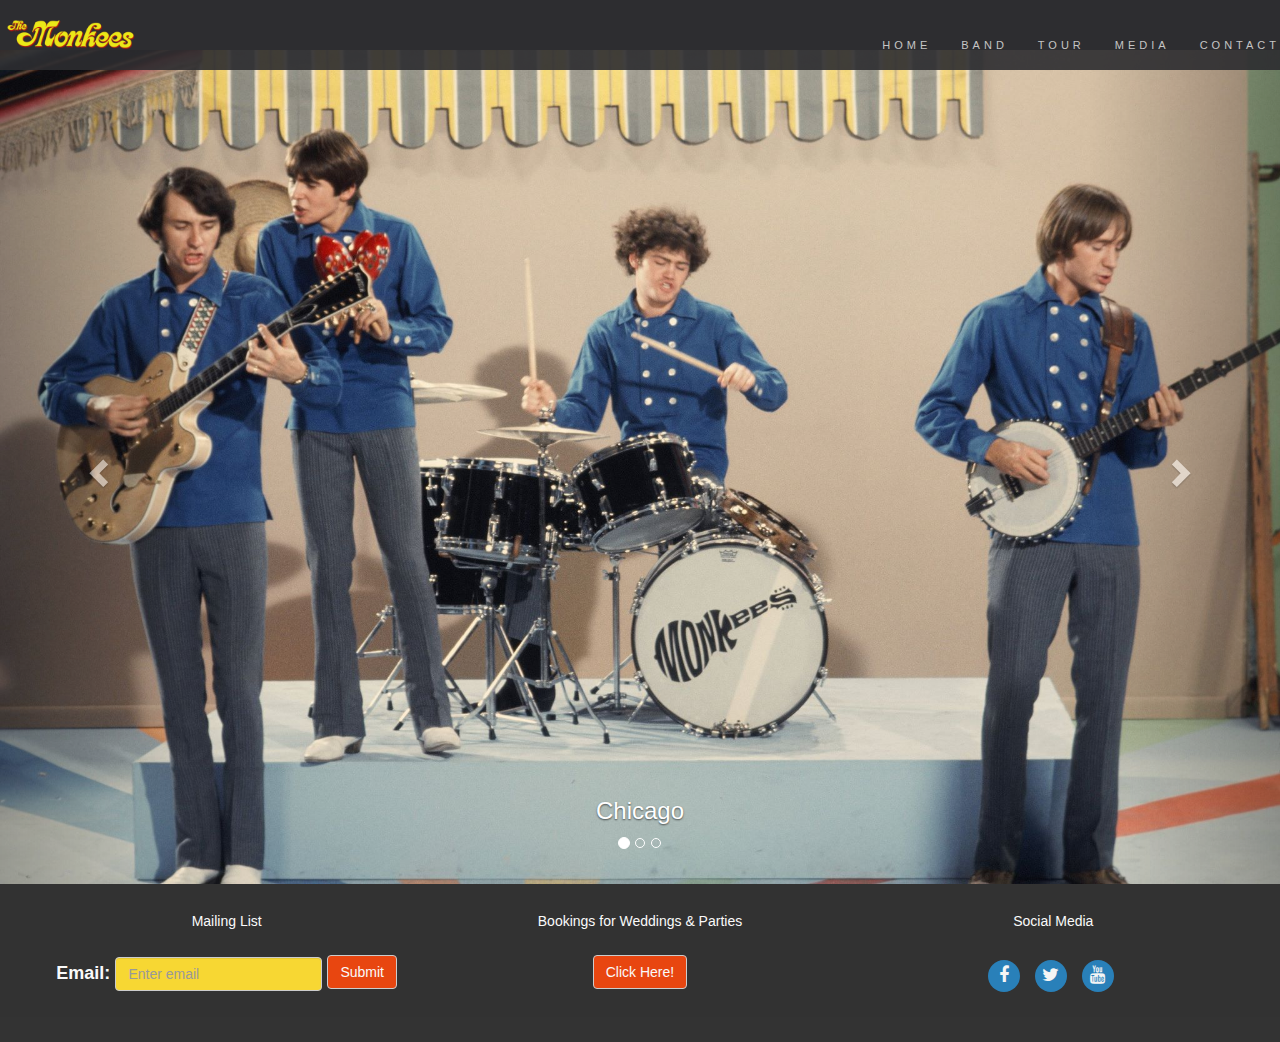
<file: index.html>
<!DOCTYPE html>
<html lang="en">

<head>
    <meta charset="UTF-8">
    <meta name="viewport" content="width=device-width, initial-scale=1.0">
    <meta http-equiv="X-UA-Compatible" content="ie=edge">

    <link rel="stylesheet" href="https://maxcdn.bootstrapcdn.com/bootstrap/3.3.7/css/bootstrap.min.css" integrity="sha384-BVYiiSIFeK1dGmJRAkycuHAHRg32OmUcww7on3RYdg4Va+PmSTsz/K68vbdEjh4u" crossorigin="anonymous" type="text/css" />
    <script src="https://ajax.googleapis.com/ajax/libs/jquery/3.3.1/jquery.min.js"></script>
    <script src="https://maxcdn.bootstrapcdn.com/bootstrap/3.3.7/js/bootstrap.min.js"></script>
    <link rel="stylesheet" href="https://cdnjs.cloudflare.com/ajax/libs/font-awesome/4.7.0/css/font-awesome.min.css">
    <link rel="stylesheet" href="assets/css/style.css" type="text/css" />
    <style>
        html {
            background-color: #333;
            -moz-background-size: cover;
            -webkit-background-size: cover;
            -o-background-size: cover;
            background-size: cover;
        }

        #myBtn {
            display: none;
            position: fixed;
            bottom: 20px;
            right: 30px;
            z-index: 99;
            font-size: 18px;
            border: none;
            outline: none;
            background-color: grey;
            color: white;
            cursor: pointer;
            padding: 15px;
            border-radius: 4px;
        }

        #myBtn:hover {
            background-color: #555;
        }
    </style>
    <title>The Monkees</title>
</head>
<body>
    <button onclick="topFunction()" id="myBtn" title="Go to top">Top</button>

    <script>
        // When the user scrolls down 20px from the top of the document, show the button
        window.onscroll = function() { scrollFunction() };

        function scrollFunction() {
            if (document.body.scrollTop > 20 || document.documentElement.scrollTop > 20) {
                document.getElementById("myBtn").style.display = "block";
            }
            else {
                document.getElementById("myBtn").style.display = "none";
            }
        }

        // When the user clicks on the button, scroll to the top of the document
        function topFunction() {
            document.body.scrollTop = 0;
            document.documentElement.scrollTop = 0;
        }
    </script>
    <header>
        <nav class="navbar navbar-default navbar-fixed-top">
            <div class="container-fluid">
                <div class="navbar-header">
                    <button type="button" class="navbar-toggle" data-toggle="collapse" data-target="#myNavbar">
                        <span class="icon-bar"></span>
                        <span class="icon-bar"></span>
                        <span class="icon-bar"></span>                        
                    </button>
                    <a class="navbar-brand" href="index.html">
                      <img src="assets/images/logo.png" alt="logo" class="img-responsive" style="max-height: 50px; margin-top: -5%; margin-left: 5%;">
                    </a>
                </div>
                <div class="collapse navbar-collapse" id="myNavbar">
                    <ul class="nav navbar-nav navbar-right">
                        <li><a href="index.html">HOME</a></li>
                        <li><a href="band.html">BAND</a></li>
                        <li><a href="tour.html">TOUR</a></li>
                        <li><a href="media.html">MEDIA</a></li>
                        <li><a href="contact.html">CONTACT</a></li>
                    </ul>
                </div>
            </div>
        </nav>
    </header>
    <section>
        <div class="container-fluid">
            <div id="myCarousel" class="carousel slide" data-ride="carousel">
                <!-- Indicators -->
                <ol class="carousel-indicators">
                    <li data-target="#myCarousel" data-slide-to="0" class="active"></li>
                    <li data-target="#myCarousel" data-slide-to="1"></li>
                    <li data-target="#myCarousel" data-slide-to="2"></li>
                </ol>
                <div class="carousel-inner">
                    <div class="item active">
                        <img src="assets/images/themonkeeslive2.jpg" alt="Chicago" style="width:100%;">
                        <div class="carousel-caption">
                            <h3>Chicago</h3>
                        </div>
                    </div>
                    <div class="item">
                        <img src="assets/images/themonkeeslive.jpg" alt="Los Angeles" style="width:100%;">
                        <div class="carousel-caption">
                            <h3>New York</h3>
                        </div>
                    </div>
                    <div class="item">
                        <img src="assets/images/calive.jpg" alt="CA" style="width:100%;">
                        <div class="carousel-caption">
                            <h3>Sult Lake City, Utah</h3>
                        </div>
                    </div>
                </div>

                <!-- Left and right controls -->
                <a class="left carousel-control" href="#myCarousel" data-slide="prev">
          <span class="glyphicon glyphicon-chevron-left"></span>
          <span class="sr-only">Previous</span>
        </a>
                <a class="right carousel-control" href="#myCarousel" data-slide="next">
          <span class="glyphicon glyphicon-chevron-right"></span>
          <span class="sr-only">Next</span>
        </a>
            </div>
        </div>
    </section>
    <footer class="container-fluid">
        <div id="footer-details" class="margin-footer">
            <div class="col-sm-4">
                <h5 class="uppercase general-sub">Mailing List</h5>
                <form class="form-inline">
                    <div class="form-group">
                        <label for="email">Email:</label>
                        <input type="email" class="form-control" id="email" placeholder="Enter email" name="email" required>
                    </div>
                    <button type="submit" class="btn btn-default">Submit</button>
                </form>
            </div>
            <div class="col-sm-4">
                <h5 class="uppercase general-sub">Bookings for Weddings & Parties</h5>
                <a href="contact.html" class="contact"><i class="" aria-hidden="true"></i>
               <button type="click here" class="btn btn-default">Click Here!</button></a>
            </div>
            <div class="col-sm-4">
                <h5 class="uppercase general-sub">Social Media</h5>
                <ul class="list-inline social-links">
                    <li><a href="https://www.facebook.com/TheMonkees/" target="_blank"><i class="fa fa-facebook"></i></a></li>
                    <li><a href="https://twitter.com/themonkees?lang=en" target="_blank"><i class="fa fa-twitter"></i></a></li>
                    <li><a href="https://www.youtube.com/channel/UCv1oY0OLtsEySHeP1TkYNqA" target="_blank"><i class="fa fa-youtube"></i></a></li>
                </ul>
            </div>
        </div>
    </footer>
</body>
</html>
</file>
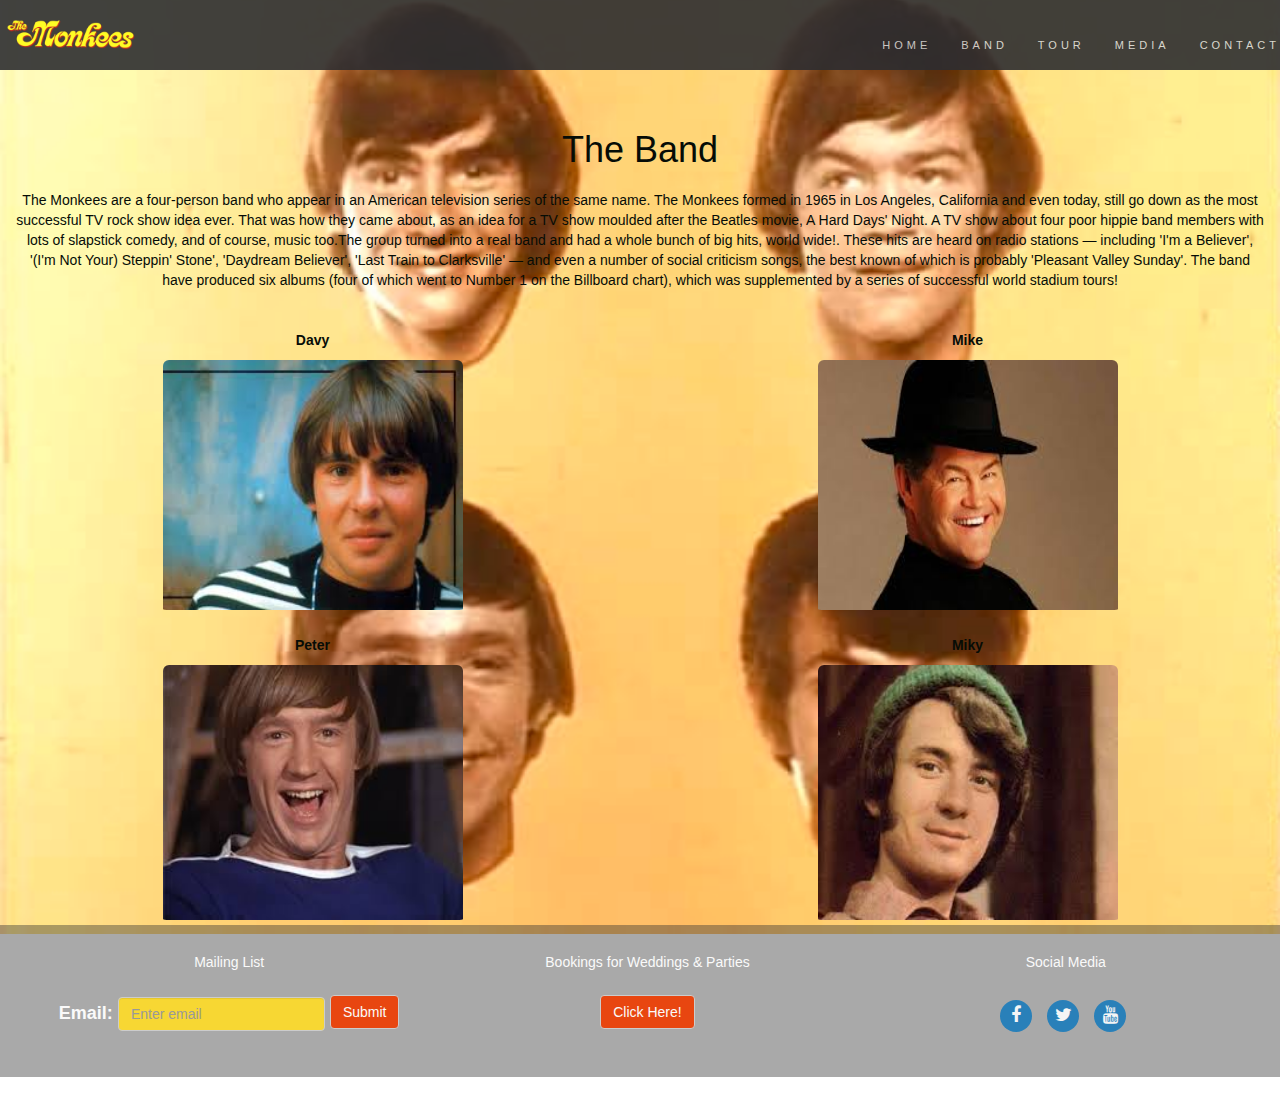
<file: band.html>
<!DOCTYPE html>
<html lang="en">

<head>
   <meta charset="UTF-8">
   <meta name="viewport" content="width=device-width, initial-scale=1.0">
   <meta http-equiv="X-UA-Compatible" content="ie=edge">
   <link rel="stylesheet" href="https://maxcdn.bootstrapcdn.com/bootstrap/3.3.7/css/bootstrap.min.css" integrity="sha384-BVYiiSIFeK1dGmJRAkycuHAHRg32OmUcww7on3RYdg4Va+PmSTsz/K68vbdEjh4u" crossorigin="anonymous" type="text/css" />
   <script src="https://ajax.googleapis.com/ajax/libs/jquery/3.3.1/jquery.min.js"></script>
   <script src="https://maxcdn.bootstrapcdn.com/bootstrap/3.3.7/js/bootstrap.min.js"></script>
   <link rel="stylesheet" href="https://cdnjs.cloudflare.com/ajax/libs/font-awesome/4.7.0/css/font-awesome.min.css">
   <link rel="stylesheet" href="assets/css/style.css" type="text/css" />
   <style type="text/css">
      html {
         background: url(assets/images/closing-title2.jpg) no-repeat center center fixed;
         -moz-background-size: cover;
         -webkit-background-size: cover;
         -o-background-size: cover;
         background-size: cover;
      }

      .band-info-item {
         text-align: center;
         padding-left: 220px;
         margin-bottom: 20px;
         display: block;
         clear: both;
         width: 90%;
         padding-top: 2px;
         font-weight: 600;

         font-size: 20px;

      }

      #myBtn {
         display: none;
         position: fixed;
         bottom: 20px;
         right: 30px;
         z-index: 99;
         font-size: 18px;
         border: none;
         outline: none;
         background-color: grey;
         color: white;
         cursor: pointer;
         padding: 15px;
         border-radius: 4px;
      }

      #myBtn:hover {
         background-color: #555;
      }
   </style>
   <title>The Monkees</title>
</head>

<body>
   <button onclick="topFunction()" id="myBtn" title="Go to top">Top</button>

   <script>
      // When the user scrolls down 20px from the top of the document, show the button
      window.onscroll = function() { scrollFunction() };

      function scrollFunction() {
         if (document.body.scrollTop > 20 || document.documentElement.scrollTop > 20) {
            document.getElementById("myBtn").style.display = "block";
         }
         else {
            document.getElementById("myBtn").style.display = "none";
         }
      }

      // When the user clicks on the button, scroll to the top of the document
      function topFunction() {
         document.body.scrollTop = 0;
         document.documentElement.scrollTop = 0;
      }
   </script>
   <header>
      <nav class="navbar navbar-default navbar-fixed-top">
         <div class="container-fluid">
            <div class="navbar-header">
               <button type="button" class="navbar-toggle" data-toggle="collapse" data-target="#myNavbar">
                        <span class="icon-bar"></span>
                        <span class="icon-bar"></span>
                        <span class="icon-bar"></span>                        
                     </button>
               <a class="navbar-brand" href="index.html">
                  <img src="assets/images/logo.png" alt="logo" class="img-responsive" style="max-height: 50px; margin-top: -5%; margin-left: 5%;">
                  </a>
            </div>
            <div class="collapse navbar-collapse" id="myNavbar">
               <ul class="nav navbar-nav navbar-right">
                  <li><a href="index.html">HOME</a></li>
                  <li><a href="band.html">BAND</a></li>
                  <li><a href="tour.html">TOUR</a></li>
                  <li><a href="media.html">MEDIA</a></li>
                  <li><a href="contact.html">CONTACT</a></li>
               </ul>
            </div>
         </div>
      </nav>
   </header>
   <section>
      <div id="band" class="container-fluid text-center">
         <div class="row row-table">
            <div class="col-xs-12 col-sm-12 col-md-4 bg-color-band-info section-column">
               <h1 class="section-heading uppercase">The Band</h1>
               <br>
               <p="band-info-item">
                  The Monkees are a four-person band who appear in an American television series of the same name. The Monkees formed in 1965 in Los Angeles, California and even today, still go down as the most successful TV rock show idea ever. That was how they came
                  about, as an idea for a TV show moulded after the Beatles movie, A Hard Days' Night. A TV show about four poor hippie band members with lots of slapstick comedy, and of course, music too.The group turned into a real band and had a whole
                  bunch of big hits, world wide!. These hits are heard on radio stations — including 'I'm a Believer', '(I'm Not Your) Steppin' Stone', 'Daydream Believer', 'Last Train to Clarksville' — and even a number of social criticism songs, the
                  best known of which is probably 'Pleasant Valley Sunday'. The band have produced six albums (four of which went to Number 1 on the Billboard chart), which was supplemented by a series of successful world stadium tours!
                  </p>
            </div>
         </div>
         <div class="row">
            <div class="col-xs-12 col-sm-12 col-lg-6">
               <p class="text-center"><strong>Davy</strong></p>
               <a href="#demo" data-toggle="collapse">
                  <img src="assets/images/dj.jpg" class="img-rounded" alt="Davy Jones" width="300" height="255" style="padding-bottom: 5px">
                  </a>
               <div id="demo" class="collapse">
                  <p>Lead Vocals</p>
               </div>
            </div>
            <div class="col-xs-12 col-sm-12 col-lg-6">
               <p class="text-center"><strong>Mike</strong></p>
               <a href="#demo2" data-toggle="collapse">
                  <img src="assets/images/md.jpg" class="img-rounded" alt="Mike Dolenz" width="300" height="255" style="padding-bottom: 5px">
                  </a>
               <div id="demo2" class="collapse">
                  <p>Drummer and Vocals</p>
               </div>
            </div>
         </div>
         <br>
         <div class="row">
            <div class="col-xs-12 col-sm-12 col-lg-6">
               <p class="text-center"><strong>Peter</strong></p>
               <a href="#demo3" data-toggle="collapse">
                  <img src="assets/images/pt.jpg" class="img-rounded" alt="Peter Tork" width="300" height="260" style="padding-bottom: 5px">
                  </a>
               <div id="demo3" class="collapse">
                  <p>Bass Guitar and Vocals</p>
               </div>
            </div>
            <div class="col-xs-12 col-sm-12 col-lg-6">
               <p class="text-center"><strong>Miky</strong></p>
               <a href="#demo4" data-toggle="collapse">
                  <img src="assets/images/mn.jpg" class="img-rounded" alt="Michael Nesmith" width="300" height="260" style="padding-bottom: 5px">
                  </a>
               <div id="demo4" class="collapse">
                  <p>Guitarist</p>
               </div>
            </div>
         </div>
      </div>
   </section>
   <footer class="container-fluid" style="margin-right: -15px" ;>
      <div id="footer-details" class="row">
         <div class="col-sm-4">
            <h5 class="uppercase general-sub">Mailing List</h5>
            <form class="form-inline">
               <div class="form-group">
                  <label for="email">Email:</label>
                  <input type="email" class="form-control" id="email" placeholder="Enter email" name="email" required>
               </div>
               <button type="submit" class="btn btn-default">Submit</button>
            </form>
         </div>
         <div class="col-sm-4">
            <h5 class="uppercase general-sub">Bookings for Weddings & Parties</h5>
            <a href="contact.html" class="contact"><i class="" aria-hidden="true"></i>
               <button type="click here" class="btn btn-default">Click Here!</button></a>
         </div>
         <div class="col-sm-4">
            <h5 class="uppercase general-sub">Social Media</h5>
            <ul class="list-inline social-links">
               <li><a href="https://www.facebook.com/TheMonkees/" target="_blank"><i class="fa fa-facebook"></i></a></li>
               <li><a href="https://twitter.com/themonkees?lang=en" target="_blank"><i class="fa fa-twitter"></i></a></li>
               <li><a href="https://www.youtube.com/channel/UCv1oY0OLtsEySHeP1TkYNqA" target="_blank"><i class="fa fa-youtube"></i></a></li>
            </ul>
         </div>
      </div>
   </footer>
</body>
</html>
</file>
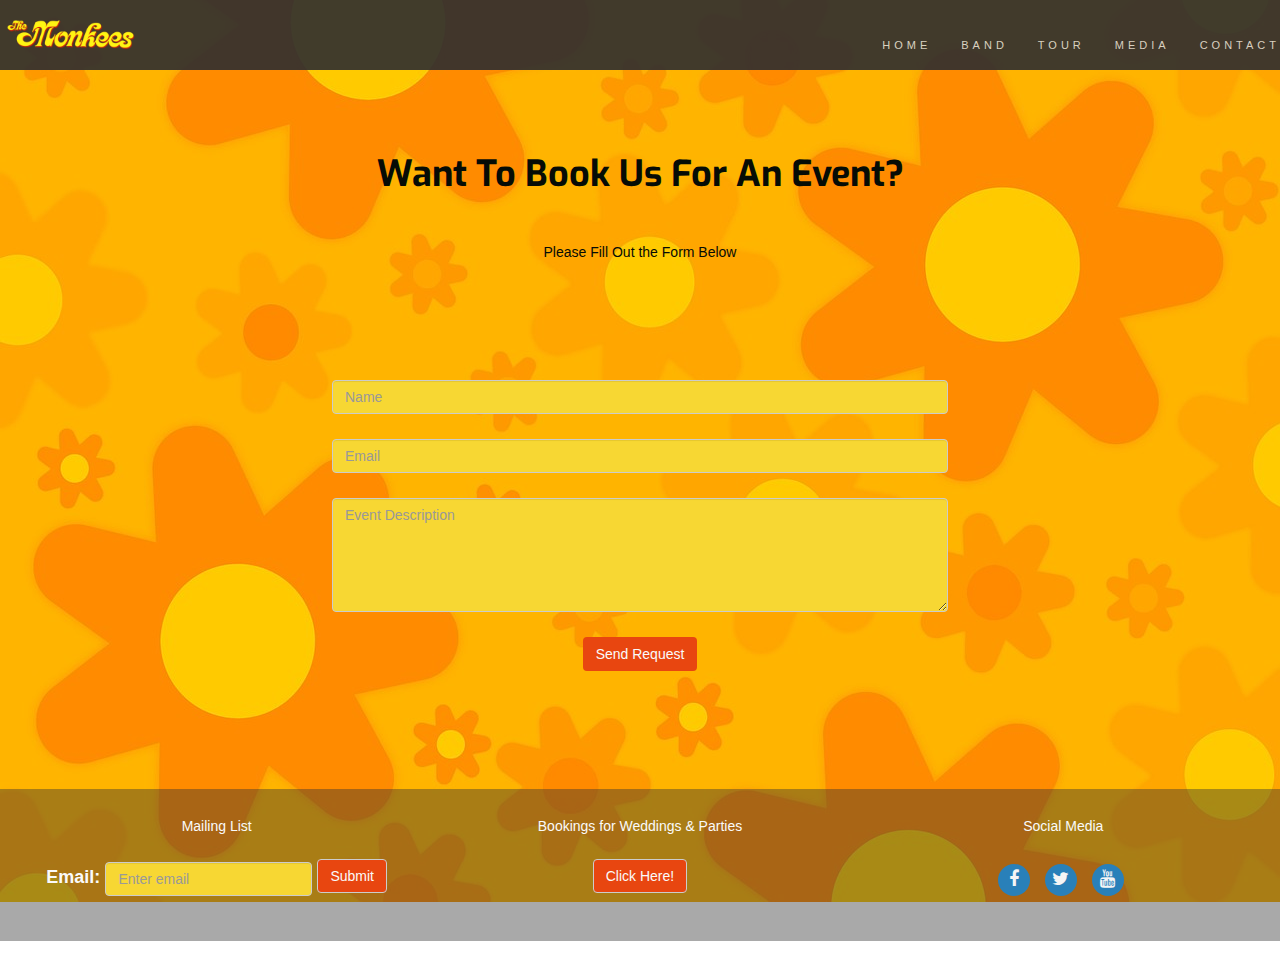
<file: contact.html>
<!DOCTYPE html>
<html lang="en">

<head>
    <meta charset="UTF-8">
    <meta name="viewport" content="width=device-width, initial-scale=1.0">
    <meta http-equiv="X-UA-Compatible" content="ie=edge">

    <link rel="stylesheet" href="https://maxcdn.bootstrapcdn.com/bootstrap/3.3.7/css/bootstrap.min.css" integrity="sha384-BVYiiSIFeK1dGmJRAkycuHAHRg32OmUcww7on3RYdg4Va+PmSTsz/K68vbdEjh4u" crossorigin="anonymous" type="text/css" />
    <script src="https://ajax.googleapis.com/ajax/libs/jquery/3.3.1/jquery.min.js"></script>
    <script src="https://maxcdn.bootstrapcdn.com/bootstrap/3.3.7/js/bootstrap.min.js"></script>
    <link rel="stylesheet" href="https://cdnjs.cloudflare.com/ajax/libs/font-awesome/4.7.0/css/font-awesome.min.css">
    <link rel="stylesheet" href="assets/css/style.css" type="text/css" />
    <style type="text/css">
        html {
            background: url(assets/images/flower-power2.jpg) no-repeat center center fixed;
            -moz-background-size: cover;
            -webkit-background-size: cover;
            -o-background-size: cover;
            background-size: cover;
        }

        #myBtn {
            display: none;
            position: fixed;
            bottom: 20px;
            right: 30px;
            z-index: 99;
            font-size: 18px;
            border: none;
            outline: none;
            background-color: grey;
            color: white;
            cursor: pointer;
            padding: 15px;
            border-radius: 4px;
        }

        #myBtn:hover {
            background-color: #555;
        }
    </style>

    <title>The Monkees</title>
</head>

<body>
    <button onclick="topFunction()" id="myBtn" title="Go to top">Top</button>

    <script>
        // When the user scrolls down 20px from the top of the document, show the button
        window.onscroll = function() { scrollFunction() };

        function scrollFunction() {
            if (document.body.scrollTop > 20 || document.documentElement.scrollTop > 20) {
                document.getElementById("myBtn").style.display = "block";
            }
            else {
                document.getElementById("myBtn").style.display = "none";
            }
        }

        // When the user clicks on the button, scroll to the top of the document
        function topFunction() {
            document.body.scrollTop = 0;
            document.documentElement.scrollTop = 0;
        }
    </script>
    <header>
        <nav class="navbar navbar-default navbar-fixed-top">
            <div class="container-fluid">
                <div class="navbar-header">
                    <button type="button" class="navbar-toggle" data-toggle="collapse" data-target="#myNavbar">
                        <span class="icon-bar"></span>
                        <span class="icon-bar"></span>
                        <span class="icon-bar"></span>                        
                    </button>

                    <a class="navbar-brand" href="index.html">
                      <img src="assets/images/logo.png" alt="logo" class="img-responsive" style="max-height: 50px; margin-top: -5%; margin-left: 5%;">
                    </a>
                </div>
                <div class="collapse navbar-collapse" id="myNavbar">
                    <ul class="nav navbar-nav navbar-right">
                        <li><a href="index.html">HOME</a></li>
                        <li><a href="band.html">BAND</a></li>
                        <li><a href="tour.html">TOUR</a></li>
                        <li><a href="media.html">MEDIA</a></li>
                        <li><a href="contact.html">CONTACT</a></li>
                    </ul>
                </div>
            </div>
        </nav>
    </header>
    <section class="container-fluid">
        <div class="row bg-color-contact">
            <h1 class="contact-heading uppercase text-center">Want To Book Us For An Event?</h1><br>
            <h5 class="uppercase text-center">Please Fill Out the Form Below</h5>
        </div>
        <div class="center-form">
            <form>
                <input type="text" name="name" class="form-control" id="fullname" placeholder="Name" required />
                <input type="text" name="emailaddress" class="form-control" id="emailaddress" placeholder="Email" required />
                <textarea rows="5" name="eventsummary" class="form-control" id="eventsummary" placeholder="Event Description" required></textarea>
                <button type="submit" class="btn btn-secondary center-block">Send Request</button>
            </form>
        </div>
    </section>
    <footer class="container-fluid" style="margin-right: -15px" ;>
        <div id="footer-details" class="row" style="margin-left: 5px" ;>
            <div class="col-sm-4">
                <h5 class="uppercase general-sub">Mailing List</h5>
                <form class="form-inline">
                    <div class="form-group">
                        <label for="email">Email:</label>
                        <input type="email" class="form-control" id="email" placeholder="Enter email" name="email" required>
                    </div>
                    <button type="submit" class="btn btn-default">Submit</button>
                </form>
            </div>
            <div class="col-sm-4">
                <h5 class="uppercase general-sub">Bookings for Weddings & Parties</h5>
                <a href="contact.html" class="contact"><i class="" aria-hidden="true"></i>
               <button type="click here" class="btn btn-default">Click Here!</button></a>
            </div>
            <div class="col-sm-4">
                <h5 class="uppercase general-sub">Social Media</h5>
                <ul class="list-inline social-links">
                    <li><a href="https://www.facebook.com/TheMonkees/" target="_blank"><i class="fa fa-facebook"></i></a></li>
                    <li><a href="https://twitter.com/themonkees?lang=en" target="_blank"><i class="fa fa-twitter"></i></a></li>
                    <li><a href="https://www.youtube.com/channel/UCv1oY0OLtsEySHeP1TkYNqA" target="_blank"><i class="fa fa-youtube"></i></a></li>
                </ul>
            </div>
        </div>
    </footer>
</body>
</html>
</file>
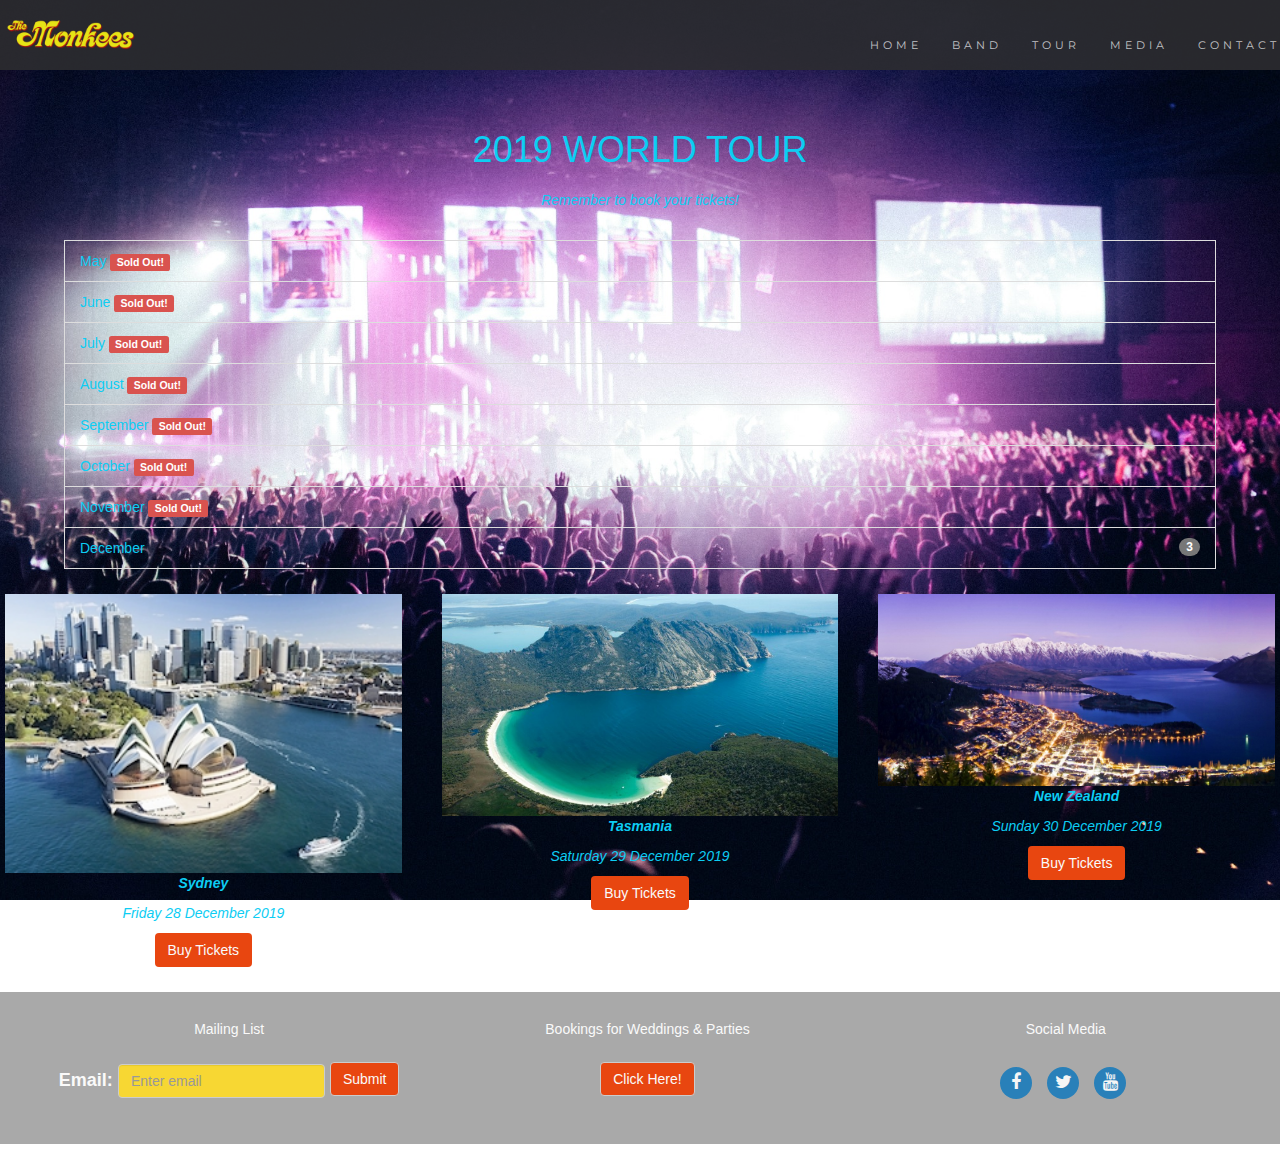
<file: tour.html>
<!DOCTYPE html>
<html lang="en">

<head>
  <meta charset="UTF-8">
  <meta name="viewport" content="width=device-width, initial-scale=1.0">
  <meta http-equiv="X-UA-Compatible" content="ie=edge">

  <link rel="stylesheet" href="https://maxcdn.bootstrapcdn.com/bootstrap/3.3.7/css/bootstrap.min.css" integrity="sha384-BVYiiSIFeK1dGmJRAkycuHAHRg32OmUcww7on3RYdg4Va+PmSTsz/K68vbdEjh4u" crossorigin="anonymous" type="text/css" />
  <script src="https://ajax.googleapis.com/ajax/libs/jquery/3.3.1/jquery.min.js"></script>
  <link href="https://fonts.googleapis.com/css?family=Lato" rel="stylesheet" type="text/css">
  <link href="https://fonts.googleapis.com/css?family=Montserrat" rel="stylesheet" type="text/css">
  <script src="https://maxcdn.bootstrapcdn.com/bootstrap/3.3.7/js/bootstrap.min.js"></script>
  <link rel="stylesheet" href="https://cdnjs.cloudflare.com/ajax/libs/font-awesome/4.7.0/css/font-awesome.min.css">
  <link rel="stylesheet" href="assets/css/style.css" type="text/css" />
  <style type="text/css">
    html {
      background: url(assets/images/tourpic1.jpg) no-repeat center center fixed;
      -moz-background-size: cover;
      -webkit-background-size: cover;
      -o-background-size: cover;
      background-size: cover;
    }

    #myBtn {
      display: none;
      position: fixed;
      bottom: 20px;
      right: 30px;
      z-index: 99;
      font-size: 18px;
      border: none;
      outline: none;
      background-color: grey;
      color: white;
      cursor: pointer;
      padding: 15px;
      border-radius: 4px;
    }

    #myBtn:hover {
      background-color: #555;
    }
    
    .responsive-container {
            padding-left: 5%;
            padding-right: 5%;
        }
        

  </style>


  <title>The Monkees</title>
</head>

<body>
  <button onclick="topFunction()" id="myBtn" title="Go to top">Top</button>

  <script>
    // When the user scrolls down 20px from the top of the document, show the button
    window.onscroll = function() { scrollFunction() };

    function scrollFunction() {
      if (document.body.scrollTop > 20 || document.documentElement.scrollTop > 20) {
        document.getElementById("myBtn").style.display = "block";
      }
      else {
        document.getElementById("myBtn").style.display = "none";
      }
    }

    // When the user clicks on the button, scroll to the top of the document
    function topFunction() {
      document.body.scrollTop = 0;
      document.documentElement.scrollTop = 0;
    }
  </script>
  <header>
    <nav class="navbar navbar-default navbar-fixed-top">
      <div class="container-fluid">
        <div class="navbar-header">
          <button type="button" class="navbar-toggle" data-toggle="collapse" data-target="#myNavbar">
                <span class="icon-bar"></span>
                <span class="icon-bar"></span>
                <span class="icon-bar"></span>                        
          </button>
                <a class="navbar-brand" href="index.html">
                    <img src="assets/images/logo.png" alt="logo" class="img-responsive" style="max-height: 50px; margin-top: -5%; margin-left: 5%;">
                </a>
        </div>
        <div class="collapse navbar-collapse" id="myNavbar">
          <ul class="nav navbar-nav navbar-right">
            <li><a href="index.html">HOME</a></li>
            <li><a href="band.html">BAND</a></li>
            <li><a href="tour.html">TOUR</a></li>
            <li><a href="media.html">MEDIA</a></li>
            <li><a href="contact.html">CONTACT</a></li>
          </ul>
        </div>
      </div>
    </nav>
  </header>
  <section>
    <div id="tour" class="bg-1">
      <div class="container-fluid">
        <h1 class="text-center">2019 WORLD TOUR</h1><br>
        <p class="text-center">Remember to book your tickets!</p>
        <div class="responsive-container">
        <ul class="list-group">
          <li class="list-group-item">May <span class="label label-danger">Sold Out!</span></li>
          <li class="list-group-item">June <span class="label label-danger">Sold Out!</span></li>
          <li class="list-group-item">July <span class="label label-danger">Sold Out!</span></li>
          <li class="list-group-item">August <span class="label label-danger">Sold Out!</span></li>
          <li class="list-group-item">September <span class="label label-danger">Sold Out!</span></li>
          <li class="list-group-item">October <span class="label label-danger">Sold Out!</span></li>
          <li class="list-group-item">November <span class="label label-danger">Sold Out!</span></li>
          <li class="list-group-item">December <span class="badge">3</span></li>
        </ul>
        </div>
        <div class="row text-center">
          <div class="col-sm-4">
            <div class="thumbnail">
              <img src="assets/images/sydney.jpg" alt="Sydney" width="400" height="300">
              <p><strong>Sydney</strong></p>
              <p>Friday 28 December 2019</p>
              <button class="btn" data-toggle="modal" data-target="#myModal">Buy Tickets</button>
            </div>
          </div>
          <div class="col-sm-4">
            <div class="thumbnail">
              <img src="assets/images/tasmania.jpg" alt="Tasmania" width="400" height="300">
              <p><strong>Tasmania</strong></p>
              <p>Saturday 29 December 2019</p>
              <button class="btn" data-toggle="modal" data-target="#myModal">Buy Tickets</button>
            </div>
          </div>
          <div class="col-sm-4">
            <div class="thumbnail">
              <img src="assets/images/new_zealand.jpg" alt="New Zealand" width="400" height="300">
              <p><strong>New Zealand</strong></p>
              <p>Sunday 30 December 2019</p>
              <button class="btn" data-toggle="modal" data-target="#myModal">Buy Tickets</button>
            </div>
          </div>
        </div>
      </div>
      <!-- Modal -->
      <div class="modal fade" id="myModal" role="dialog">
        <div class="modal-dialog">
          <!-- Modal content-->
          <div class="modal-content">
            <div class="modal-header">
              <button type="button" class="close" data-dismiss="modal">×</button>
              <h4><span class="glyphicon glyphicon-lock"></span> Tickets</h4>
            </div>
            <div class="modal-body">
              <form role="form">
                <div class="form-group">
                  <label for="psw"><span class="glyphicon glyphicon-shopping-cart"></span> Tickets, £25 per person</label>
                  <input type="number" class="form-control" id="psw" placeholder="How many?">
                </div>
                <div class="form-group">
                  <label for="usrname"><span class="glyphicon glyphicon-user"></span> Send To</label>
                  <input type="text" class="form-control" id="usrname" placeholder="Enter email">
                </div>
                <button type="submit" class="btn btn-block">Pay 
                <span class="glyphicon glyphicon-ok"></span>
              </button>
              </form>
            </div>
            <div class="modal-footer">
              <button type="submit" class="btn btn-danger btn-default pull-left" data-dismiss="modal">
            <span class="glyphicon glyphicon-remove"></span> Cancel
          </button>
              <p>Need <a href="#">help?</a></p>
            </div>
          </div>
        </div>
      </div>
    </div>
  </section>
  <footer class="container-fluid" style="margin-right: -15px" ;>
    <div id="footer-details" class="row">
      <div class="col-sm-4">
        <h5 class="uppercase general-sub">Mailing List</h5>
        <form class="form-inline">
          <div class="form-group">
            <label for="email">Email:</label>
            <input type="email" class="form-control" id="email" placeholder="Enter email" name="email" required>
          </div>
          <button type="submit" class="btn btn-default">Submit</button>
        </form>
      </div>
      <div class="col-sm-4">
        <h5 class="uppercase general-sub">Bookings for Weddings & Parties</h5>
        <a href="contact.html" class="contact"><i class="" aria-hidden="true"></i>
               <button type="click here" class="btn btn-default">Click Here!</button></a>
      </div>
      <div class="col-sm-4">
        <h5 class="uppercase general-sub">Social Media</h5>
        <ul class="list-inline social-links">
          <li><a href="https://www.facebook.com/TheMonkees/" target="_blank"><i class="fa fa-facebook"></i></a></li>
          <li><a href="https://twitter.com/themonkees?lang=en" target="_blank"><i class="fa fa-twitter"></i></a></li>
          <li><a href="https://www.youtube.com/channel/UCv1oY0OLtsEySHeP1TkYNqA" target="_blank"><i class="fa fa-youtube"></i></a></li>
        </ul>
      </div>
    </div>
  </footer>
</body>
</html>
</file>
<file: assets/css/style.css>
@import url('https://fonts.googleapis.com/css?family=Roboto:100,200,300,400,500,600,700|Exo:100,200,300,400,500,600,700');

/*-----------------------------------------Header*/

.header {
    margin: 0;
}


.title {
    font-family: "Roboto", sans-serif;
    font-weight: 200;
    font-size: 28px;
    margin-top: 20px;
    margin-bottom: 90px;
    color: #525172;
}



/*------------------------------------------Navbar*/

.navdefault {
    position: fixed;
    top: 0;
    left: 0;
    right: 0;
    background-color: #525172;
    border-color: transparent;
}

.navbar {
    font-family: Montserrat, sans-serif;
    margin-bottom: 0;
    background-color: #2d2d30;
    border: 0;
    font-size: 11px !important;
    letter-spacing: 4px;
    opacity: 0.9;
}

.navbar li a,
.navbar .navbar-brand {
    color: #d5d5d5 !important;
}

.navbar-nav li a:hover {
    color: #fff !important;
}


/*------------------------------------------Carousel*/

.carousel-inner img {
    width: 100%;
    /* Set width to 100% */
    margin: auto;
}

.carousel-caption h3 {
    color: #fff !important;
}

@media (max-width: 600px) {
    .carousel-caption {
        display: none;
        /* Hide the carousel text when the screen is less than 600 pixels wide */
    }
}

.big-1 {
    background-image: url('/assets/images/tourpic1.jpg');
    background-position: center;
    background-repeat: no-repeat;
    background-attachment: scroll;
}

.bg-1 {
    color: #0DCDF3;
}

.bg-1 p {
    font-style: italic;
}

.list-group-item {
    background-color: transparent;
}

.list-group-item:first-child {
    border-top-right-radius: 0;
    border-top-left-radius: 0;
}

.list-group-item:last-child {
    border-bottom-right-radius: 0;
    border-bottom-left-radius: 0;
}

.container-fluid {
    padding-right: 0px;
    padding-left: 0px;
    margin-right: auto;
    margin-left: auto;
}

.thumbnail {
    background-color: transparent;
    border-color: transparent;
    
}


/*------------------------------------------Band*/
.band-info-item {
    text-align: center
}


/*------------------------------------------Tour*/    

.btn {
    background-color: #e84610;
    color: #fafafa;
    
}

ul {
    display: block;
    list-style-type: disc;
    padding-top: 20px;

}

/*------------------------------------------Media*/



h1, h2, h4 {
    margin: 0;
    padding-top: 80px
}


  .modal-header, .close {
      background-color: #333;
      color: #fff !important;
      text-align: center;
      font-size: 30px;
  }
  .modal-header, .modal-body {
      padding: 40px 50px;
  }


/*------------------------------------------Footer*/

footer {
    background-color: #3333336b;
    color: #fafafa;
    min-height: 120px;
    margin: 0px;
}

footer {
    text-align: center;
    font-size: 18px;
    padding-left: 5px;
}

footer i:hover {
    color: #525172;
    transition: all .35s ease-in-out;
    -o-transition: all .35s ease-in-out;
    -ms-transition: all .35s ease-in-out;
    -moz-transition: all .35s ease-in-out;
    -webkit-transition: all .35s ease-in-out;
}

.social-links {
    padding-bottom: 15px;
}

.social-links li a i{
    width: 32px;
    height: 32px;
    padding: 12px 0;
    border-radius: 50%;
    font-size: 18px;
    line-height: 7px;
    text-align: center;
    color: #f5f5f5;
    background: #2980B9;
    transition: all .35s ease-in-out;
    -o-transition: all .35s ease-in-out;
    -ms-transition: all .35s ease-in-out;
    -moz-transition: all .35s ease-in-out;
    -webkit-transition: all .35s ease-in-out;
}

.social-links li a i:hover {
    background: #d0471a;
}

#footer-details {
    margin: 20px;
}


/*----------------------------------------------------Contact*/
body {
    font-family: "Helvetica Neue",Helvetica,Arial,sans-serif;
    font-size: 14px;
    line-height: -16.571429;
    color: #060c06;
    background-color: transparent;
    padding-top: 50px;
    padding-bottom: 25px;
}

.contact-heading {
    font-family: "Exo", sans-serif;
    font-weight: bolder;
    margin-top: 25px;
    margin-bottom: 20px;
}

.center-form {
    padding-top: 101px; 
    min-height: 457px;
    margin: 80px auto;
    max-width: 70%;
    background-color: transparent;
    border: 0px #333;
    padding: 18px 12px;
}

.center-form .form-control {
    margin-bottom: 25px;
}

.form-control {
  background-color: #f7d733;
  color: #333
}


button[type="submit"] {
    margin-top: 15px;
    margin-bottom: 20px;
    background-color: #e84610;
    color: #fafafa;
}

button[type="click here"] {
    margin-top: 15px;
    margin-bottom: 20px;
    background-color: #e84610;
    color: #fafafa;
}


/*----------------------------------------------------Media Queries*/

@media (min-width: 992px) {
    .section-column {
        padding: 0 30px 30px;
        float: none;
        display: table-cell;
    }
    
    .center-form {
        padding-top: 30px; 
        min-height: 240px;
        margin: 80px auto;
        max-width: 50%;
    }
}

  .modal-header, .close {
      background-color: #333;
      color: #fff !important;
      text-align: center;
      font-size: 30px;
  }
  .modal-header, .modal-body {
      padding: 40px 50px;
  }
</file>
